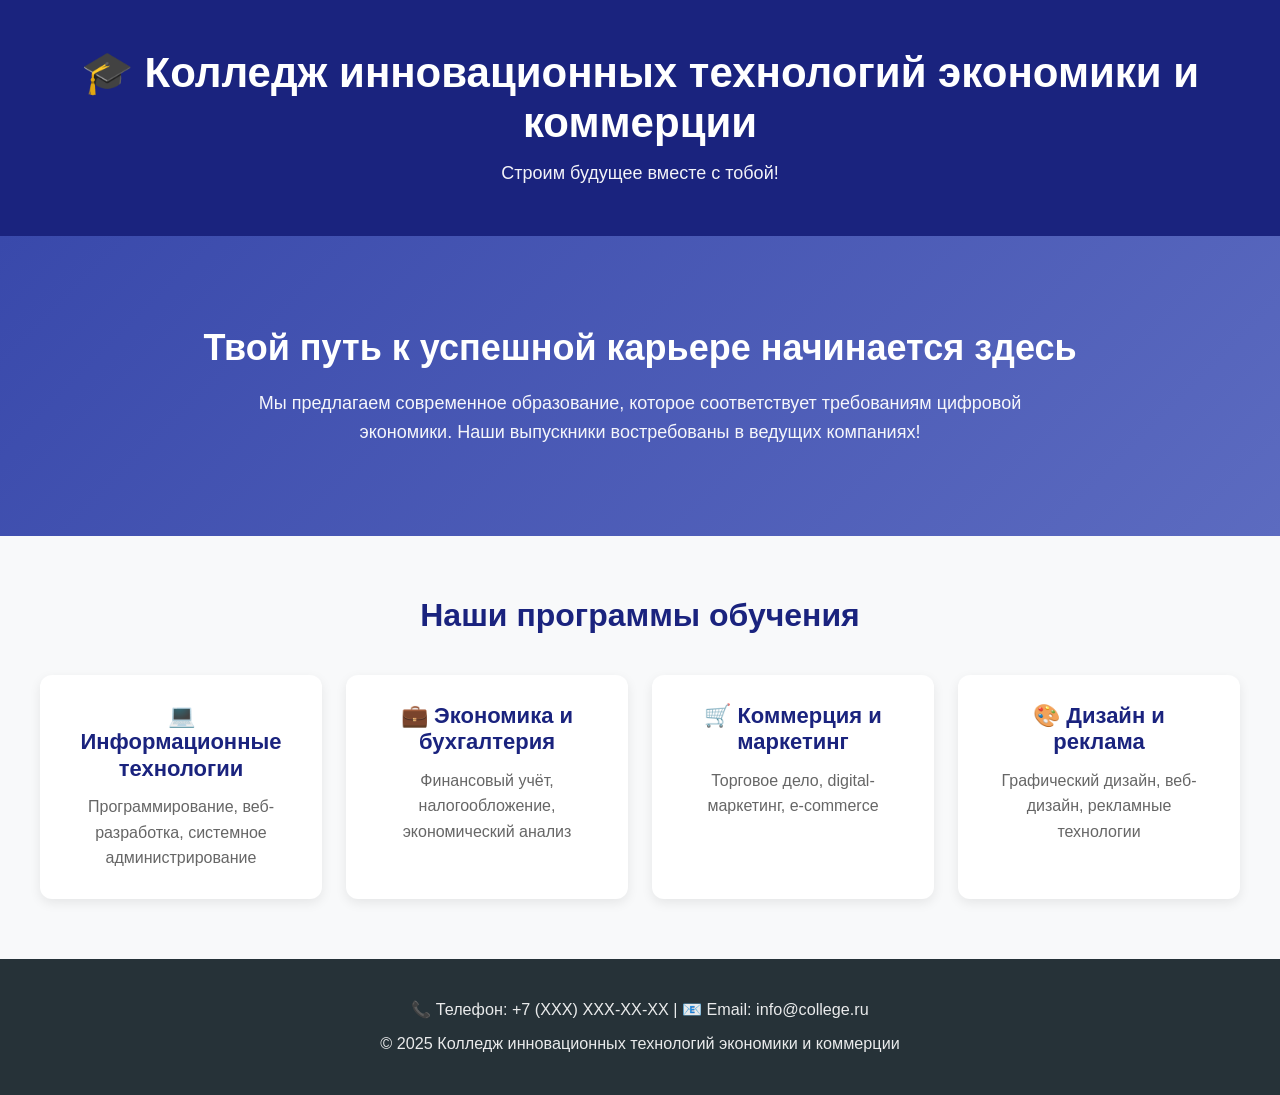
<file: index.html>
<!doctype html>
<html lang="ru">
    <head>
        <meta charset="UTF-8" />
        <meta name="viewport" content="width=device-width, initial-scale=1.0" />
        <title>Колледж инновационных технологий экономики и коммерции</title>
        <link rel="stylesheet" href="style.css" />
    </head>
    <body>
        <!-- Шапка сайта -->
        <header>
            <h1>🎓 Колледж инновационных технологий экономики и коммерции</h1>
            <p>Строим будущее вместе с тобой!</p>
        </header>

        <!-- Главный блок -->
        <div class="hero">
            <h2>Твой путь к успешной карьере начинается здесь</h2>
            <p>
                Мы предлагаем современное образование, которое соответствует
                требованиям цифровой экономики. Наши выпускники востребованы в
                ведущих компаниях!
            </p>
        </div>

        <!-- Программы обучения -->
        <section class="programs">
            <h2>Наши программы обучения</h2>
            <div class="cards">
                <div class="card">
                    <h3>💻 Информационные технологии</h3>
                    <p>
                        Программирование, веб-разработка, системное
                        администрирование
                    </p>
                </div>
                <div class="card">
                    <h3>💼 Экономика и бухгалтерия</h3>
                    <p>
                        Финансовый учёт, налогообложение, экономический анализ
                    </p>
                </div>
                <div class="card">
                    <h3>🛒 Коммерция и маркетинг</h3>
                    <p>Торговое дело, digital-маркетинг, e-commerce</p>
                </div>
                <div class="card">
                    <h3>🎨 Дизайн и реклама</h3>
                    <p>Графический дизайн, веб-дизайн, рекламные технологии</p>
                </div>
            </div>
        </section>

        <!-- Подвал -->
        <footer>
            <p>📞 Телефон: +7 (XXX) XXX-XX-XX | 📧 Email: info@college.ru</p>
            <p>
                © 2025 Колледж инновационных технологий экономики и коммерции
            </p>
        </footer>
    </body>
</html>
</file>
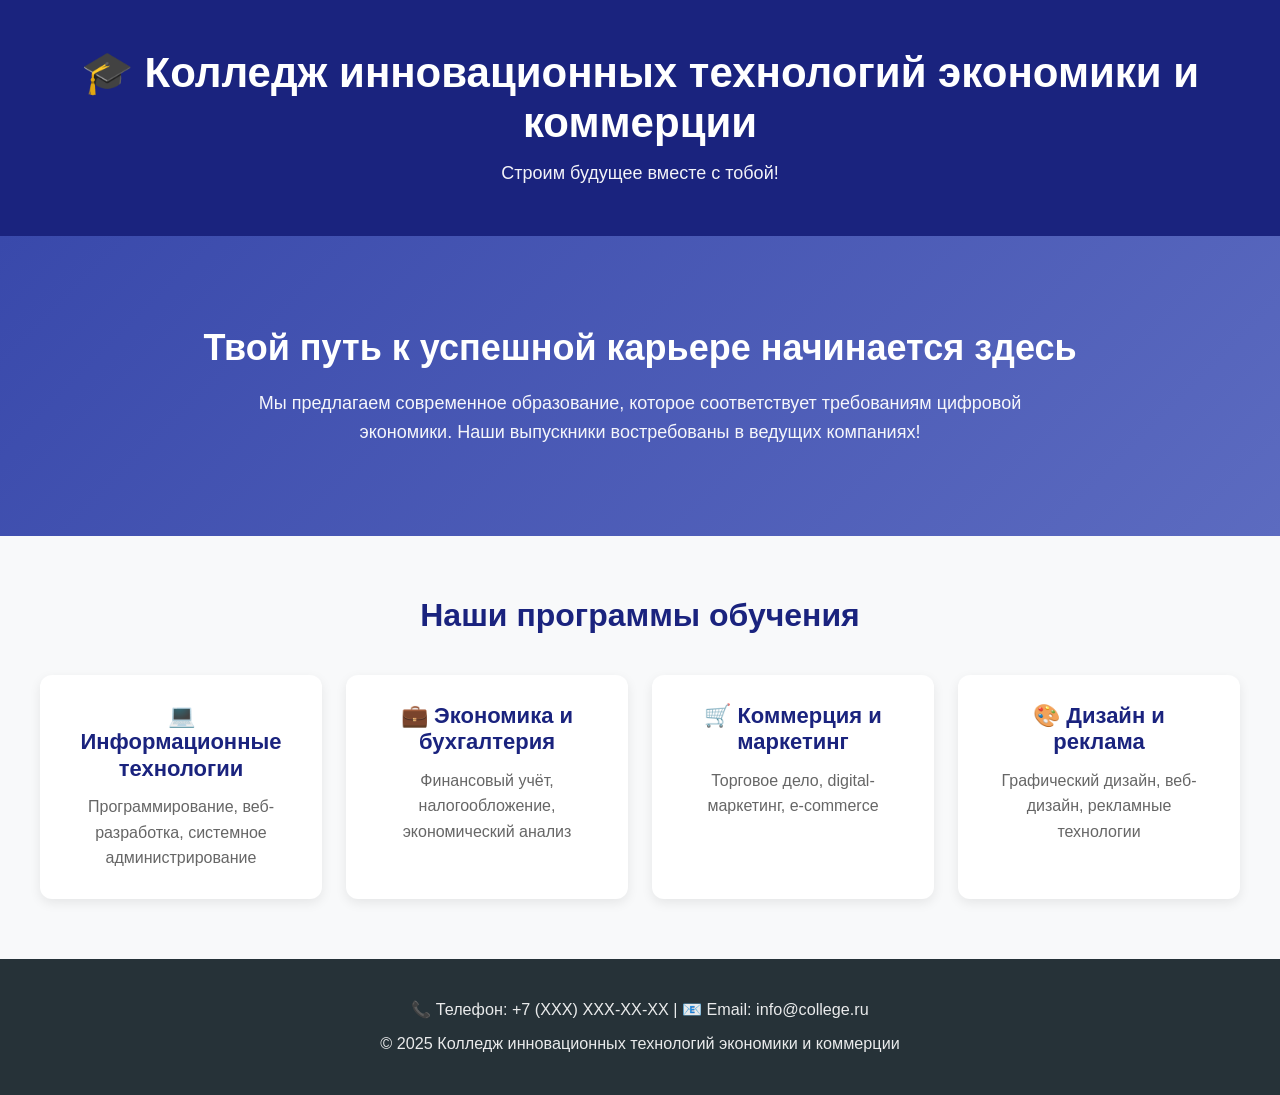
<file: index-done.html>
<!doctype html>
<html lang="ru">
    <head>
        <meta charset="UTF-8" />
        <meta name="viewport" content="width=device-width, initial-scale=1.0" />
        <title>Колледж инновационных технологий экономики и коммерции</title>
        <link rel="stylesheet" href="style-done.css" />
    </head>
    <body>
        <!-- Шапка сайта -->
        <header>
            <h1>🎓 Колледж инновационных технологий экономики и коммерции</h1>
            <p>Строим будущее вместе с тобой!</p>
        </header>

        <!-- Главный блок -->
        <div class="hero">
            <h2>Твой путь к успешной карьере начинается здесь</h2>
            <p>
                Мы предлагаем современное образование, которое соответствует
                требованиям цифровой экономики. Наши выпускники востребованы в
                ведущих компаниях!
            </p>
        </div>

        <!-- Программы обучения -->
        <section class="programs">
            <h2>Наши программы обучения</h2>
            <div class="cards">
                <div class="card">
                    <h3>💻 Информационные технологии</h3>
                    <p>
                        Программирование, веб-разработка, системное
                        администрирование
                    </p>
                </div>
                <div class="card">
                    <h3>💼 Экономика и бухгалтерия</h3>
                    <p>
                        Финансовый учёт, налогообложение, экономический анализ
                    </p>
                </div>
                <div class="card">
                    <h3>🛒 Коммерция и маркетинг</h3>
                    <p>Торговое дело, digital-маркетинг, e-commerce</p>
                </div>
                <div class="card">
                    <h3>🎨 Дизайн и реклама</h3>
                    <p>Графический дизайн, веб-дизайн, рекламные технологии</p>
                </div>
            </div>
        </section>

        <!-- Подвал -->
        <footer>
            <p>📞 Телефон: +7 (XXX) XXX-XX-XX | 📧 Email: info@college.ru</p>
            <p>
                © 2025 Колледж инновационных технологий экономики и коммерции
            </p>
        </footer>
    </body>
</html>
</file>
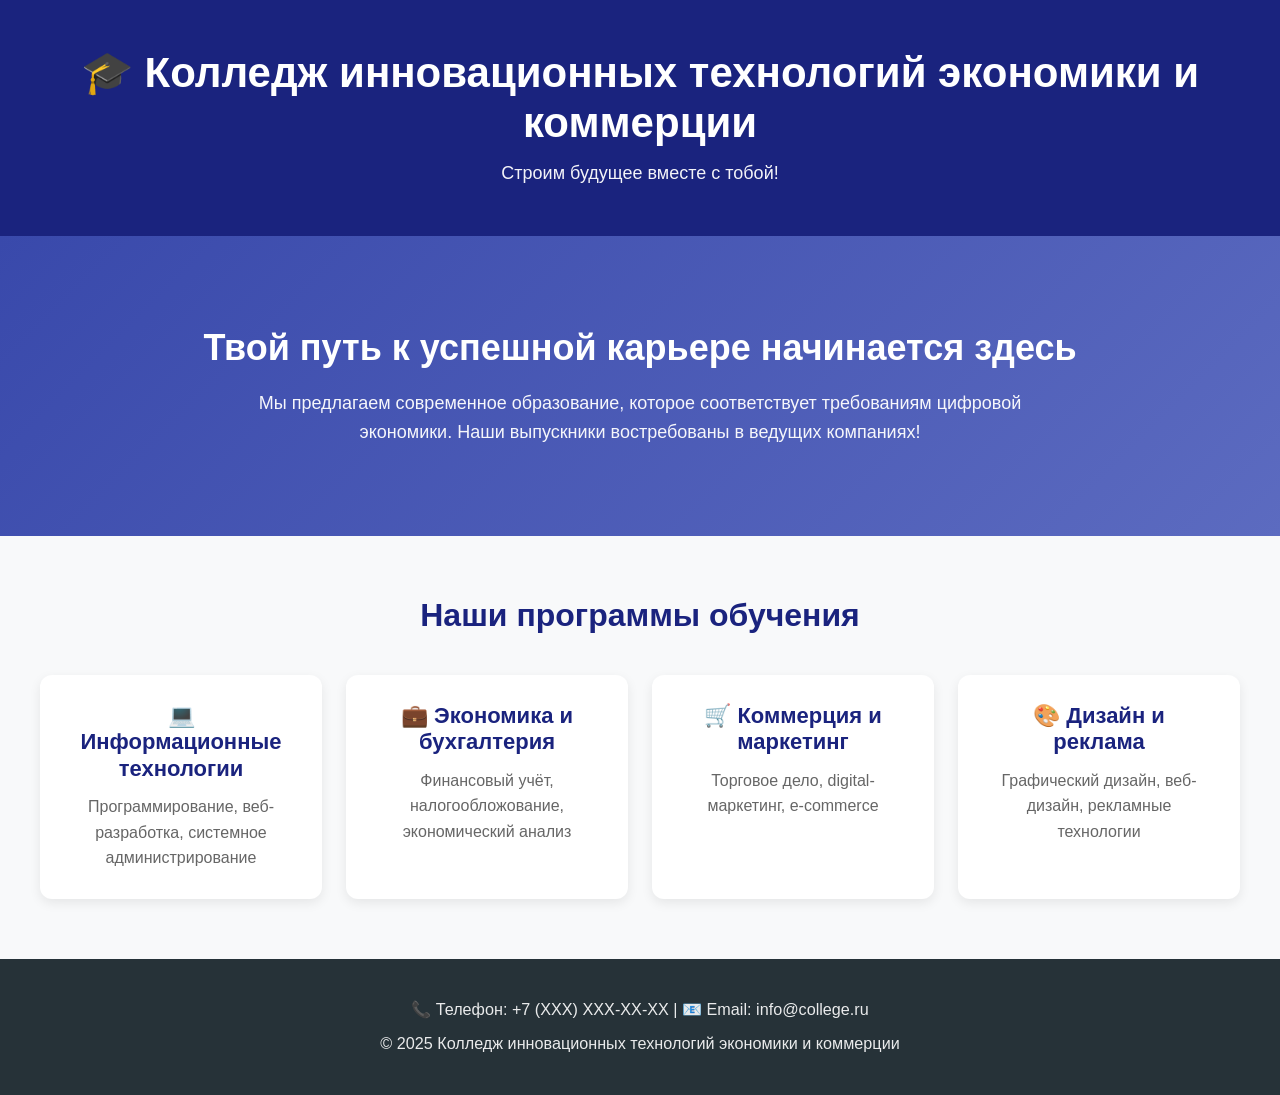
<file: index-start.html>
<!doctype html>
<html lang="ru">
    <head>
        <meta charset="UTF-8" />
        <meta name="viewport" content="width=device-width, initial-scale=1.0" />
        <title>Колледж инновационных технологий экономики и коммерции</title>
        <link rel="stylesheet" href="style.css" />
    </head>
    <body>
        <!-- Шапка сайта -->
        <header>
            <h1>🎓 Колледж инновационных технологий экономики и коммерции</h1>
            <p>Строим будущее вместе с тобой!</p>
        </header>

        <!-- Главный блок -->
        <div class="hero">
            <h2>Твой путь к успешной карьере начинается здесь</h2>
            <p>
                Мы предлагаем современное образование, которое соответствует
                требованиям цифровой экономики. Наши выпускники востребованы в
                ведущих компаниях!
            </p>
        </div>

        <!-- Программы обучения -->
        <section class="programs">
            <h2>Наши программы обучения</h2>
            <div class="cards">
                <div class="card">
                    <h3>💻 Информационные технологии</h3>
                    <p>
                        Программирование, веб-разработка, системное
                        администрирование
                    </p>
                </div>
                <div class="card">
                    <h3>💼 Экономика и бухгалтерия</h3>
                    <p>
                        Финансовый учёт, налогообложование, экономический анализ
                    </p>
                </div>
                <div class="card">
                    <h3>🛒 Коммерция и маркетинг</h3>
                    <p>Торговое дело, digital-маркетинг, e-commerce</p>
                </div>
                <div class="card">
                    <h3>🎨 Дизайн и реклама</h3>
                    <p>Графический дизайн, веб-дизайн, рекламные технологии</p>
                </div>
            </div>
        </section>

        <!-- Подвал -->
        <footer>
            <p>📞 Телефон: +7 (XXX) XXX-XX-XX | 📧 Email: info@college.ru</p>
            <p>
                © 2025 Колледж инновационных технологий экономики и коммерции
            </p>
        </footer>
    </body>
</html>
</file>
<file: style.css>
/* ============================================
           🎨 ЗДЕСЬ НАЧИНАЕТСЯ МАГИЯ CSS! 
           Меняйте значения переменных ниже!
           ============================================ */

:root {
    /* 🎨 ЦВЕТА ШАПКИ */
    --header-bg: #1a237e; /* Цвет фона шапки */
    --header-text: #ffffff; /* Цвет текста шапки */

    /* 🎨 ЦВЕТА ГЛАВНОГО БЛОКА */
    --hero-bg-start: #3949ab; /* Начальный цвет градиента */
    --hero-bg-end: #5c6bc0; /* Конечный цвет градиента */
    --hero-text: #ffffff; /* Цвет текста главного блока */

    /* 🎨 ЦВЕТА КАРТОЧЕК */
    --card-bg: #ffffff; /* Цвет фона карточек */
    --card-text: #666666; /* Цвет текста карточек */
    --card-title: #1a237e; /* Цвет заголовков карточек */
    --card-hover-bg: #f5f7ff; /* Цвет карточки при наведении */

    /* 🎨 ЦВЕТА ПОДВАЛА */
    --footer-bg: #263238; /* Цвет фона подвала */
    --footer-text: #ffffff; /* Цвет текста подвала */

    /* 🎨 ЦВЕТА ФОНА СЕКЦИЙ */
    --programs-bg: #f8f9fa; /* Цвет фона секции программ */
    --section-title: #1a237e; /* Цвет заголовка секции */

    /* 📝 ШРИФТЫ */
    --main-font: 'Segoe UI', Tahoma, Geneva, Verdana, sans-serif;
    --header-font: 'Segoe UI', Tahoma, Geneva, Verdana, sans-serif;

    /* 📏 РАЗМЕРЫ ТЕКСТА */
    --header-size: 42px; /* Размер главного заголовка */
    --hero-title-size: 36px; /* Размер заголовка hero */
    --section-title-size: 32px; /* Размер заголовка секции */
    --card-title-size: 22px; /* Размер заголовка карточки */
    --text-size: 18px; /* Размер обычного текста */
    --small-text-size: 16px; /* Размер мелкого текста */

    /* ✨ СКРУГЛЕНИЯ */
    --header-radius: 0px; /* Скругление шапки */
    --card-radius: 12px; /* Скругление карточек */
    --button-radius: 8px; /* Скругление кнопок */

    /* 🌑 ТЕНИ */
    --header-shadow: 0 2px 8px rgba(0, 0, 0, 0.1);
    --card-shadow: 0 4px 12px rgba(0, 0, 0, 0.08);
    --card-hover-shadow: 0 8px 24px rgba(0, 0, 0, 0.15);

    /* 📐 ОТСТУПЫ */
    --header-padding: 24px; /* Отступы шапки */
    --hero-padding: 60px; /* Отступы hero */
    --card-padding: 28px; /* Отступы карточек */
    --section-padding: 60px; /* Отступы секций */

    /* 📊 РАССТОЯНИЯ */
    --card-gap: 24px; /* Расстояние между карточками */
    --section-gap: 0px; /* Расстояние между секциями */

    /* 🎭 ПРОЗРАЧНОСТЬ */
    --header-opacity: 1; /* Прозрачность шапки */
    --card-opacity: 1; /* Прозрачность карточек */

    /* 🔤 ТОЛЩИНА ШРИФТА */
    --header-weight: 600; /* Толщина заголовков */
    --text-weight: 400; /* Толщина текста */

    /* 📏 ВЫСОТА СТРОКИ */
    --text-line-height: 1.6; /* Высота строки текста */
    --title-line-height: 1.2; /* Высота строки заголовков */
}

/* ============================================
           Дальше идёт основной код CSS
           Вы можете его не трогать :)
           ============================================ */

* {
    margin: 0;
    padding: 0;
    box-sizing: border-box;
}

body {
    font-family: var(--main-font);
    line-height: var(--text-line-height);
    font-weight: var(--text-weight);
    display: flex;
    flex-direction: column;
    min-height: 100vh;
}

/* Шапка сайта */
header {
    background-color: var(--header-bg);
    color: var(--header-text);
    padding: calc(var(--header-padding) * 2);
    text-align: center;
    box-shadow: var(--header-shadow);
    opacity: var(--header-opacity);
    border-radius: var(--header-radius);
}

header h1 {
    font-family: var(--header-font);
    font-size: var(--header-size);
    margin-bottom: 10px;
    font-weight: var(--header-weight);
    line-height: var(--title-line-height);
}

header p {
    font-size: var(--text-size);
    opacity: 0.95;
}

/* Главный блок */
.hero {
    background: linear-gradient(
        135deg,
        var(--hero-bg-start) 0%,
        var(--hero-bg-end) 100%
    );
    color: var(--hero-text);
    padding: calc(var(--hero-padding) * 1.5) var(--hero-padding);
    text-align: center;
    margin-bottom: var(--section-gap);
}

.hero h2 {
    font-family: var(--header-font);
    font-size: var(--hero-title-size);
    margin-bottom: 20px;
    font-weight: var(--header-weight);
    line-height: var(--title-line-height);
}

.hero p {
    font-size: var(--text-size);
    max-width: 800px;
    margin: 0 auto;
    line-height: var(--text-line-height);
    opacity: 0.95;
}

/* Секция с карточками */
.programs {
    padding: var(--section-padding) calc(var(--section-padding) / 3);
    background-color: var(--programs-bg);
    margin-bottom: var(--section-gap);
    flex-grow: 1;
}

.programs h2 {
    font-family: var(--header-font);
    text-align: center;
    font-size: var(--section-title-size);
    margin-bottom: calc(var(--section-padding) / 1.5);
    color: var(--section-title);
    font-weight: var(--header-weight);
    line-height: var(--title-line-height);
}

.cards {
    display: grid;
    grid-template-columns: repeat(auto-fit, minmax(280px, 1fr));
    gap: var(--card-gap);
    max-width: 1200px;
    margin: 0 auto;
}

.card {
    background-color: var(--card-bg);
    color: var(--card-text);
    padding: var(--card-padding);
    border-radius: var(--card-radius);
    box-shadow: var(--card-shadow);
    text-align: center;
    opacity: var(--card-opacity);
    transition: all 0.3s ease;
}

.card h3 {
    font-family: var(--header-font);
    font-size: var(--card-title-size);
    margin-bottom: 12px;
    color: var(--card-title);
    font-weight: var(--header-weight);
    line-height: var(--title-line-height);
}

.card p {
    font-size: var(--small-text-size);
    line-height: var(--text-line-height);
}

.card:hover {
    transform: translateY(-8px);
    box-shadow: var(--card-hover-shadow);
    background-color: var(--card-hover-bg);
}

/* Подвал */
footer {
    background-color: var(--footer-bg);
    color: var(--footer-text);
    padding: calc(var(--section-padding) / 2);
    text-align: center;
    margin-top: var(--section-gap);
}

footer p {
    font-size: calc(var(--text-size) * 0.9);
    margin: 8px 0;
    line-height: var(--text-line-height);
    opacity: 0.9;
}
</file>
<file: style-done.css>
/* ============================================
           🎨 ЗДЕСЬ НАЧИНАЕТСЯ МАГИЯ CSS! 
           Меняйте значения переменных ниже!
           ============================================ */

:root {
    /* 🎨 ЦВЕТА ШАПКИ */
    --header-bg: #1a237e; /* Цвет фона шапки */
    --header-text: #ffffff; /* Цвет текста шапки */

    /* 🎨 ЦВЕТА ГЛАВНОГО БЛОКА */
    --hero-bg-start: #3949ab; /* Начальный цвет градиента */
    --hero-bg-end: #5c6bc0; /* Конечный цвет градиента */
    --hero-text: #ffffff; /* Цвет текста главного блока */

    /* 🎨 ЦВЕТА КАРТОЧЕК */
    --card-bg: #ffffff; /* Цвет фона карточек */
    --card-text: #666666; /* Цвет текста карточек */
    --card-title: #1a237e; /* Цвет заголовков карточек */
    --card-hover-bg: #f5f7ff; /* Цвет карточки при наведении */

    /* 🎨 ЦВЕТА ПОДВАЛА */
    --footer-bg: #263238; /* Цвет фона подвала */
    --footer-text: #ffffff; /* Цвет текста подвала */

    /* 🎨 ЦВЕТА ФОНА СЕКЦИЙ */
    --programs-bg: #f8f9fa; /* Цвет фона секции программ */
    --section-title: #1a237e; /* Цвет заголовка секции */

    /* 📝 ШРИФТЫ */
    --main-font: 'Segoe UI', Tahoma, Geneva, Verdana, sans-serif;
    --header-font: 'Segoe UI', Tahoma, Geneva, Verdana, sans-serif;

    /* 📏 РАЗМЕРЫ ТЕКСТА */
    --header-size: 42px; /* Размер главного заголовка */
    --hero-title-size: 36px; /* Размер заголовка hero */
    --section-title-size: 32px; /* Размер заголовка секции */
    --card-title-size: 22px; /* Размер заголовка карточки */
    --text-size: 18px; /* Размер обычного текста */
    --small-text-size: 16px; /* Размер мелкого текста */

    /* ✨ СКРУГЛЕНИЯ */
    --header-radius: 0px; /* Скругление шапки */
    --card-radius: 12px; /* Скругление карточек */
    --button-radius: 8px; /* Скругление кнопок */

    /* 🌑 ТЕНИ */
    --header-shadow: 0 2px 8px rgba(0, 0, 0, 0.1);
    --card-shadow: 0 4px 12px rgba(0, 0, 0, 0.08);
    --card-hover-shadow: 0 8px 24px rgba(0, 0, 0, 0.15);

    /* 📐 ОТСТУПЫ */
    --header-padding: 24px; /* Отступы шапки */
    --hero-padding: 60px; /* Отступы hero */
    --card-padding: 28px; /* Отступы карточек */
    --section-padding: 60px; /* Отступы секций */

    /* 📊 РАССТОЯНИЯ */
    --card-gap: 24px; /* Расстояние между карточками */
    --section-gap: 0px; /* Расстояние между секциями */

    /* 🎭 ПРОЗРАЧНОСТЬ */
    --header-opacity: 1; /* Прозрачность шапки */
    --card-opacity: 1; /* Прозрачность карточек */

    /* 🔤 ТОЛЩИНА ШРИФТА */
    --header-weight: 600; /* Толщина заголовков */
    --text-weight: 400; /* Толщина текста */

    /* 📏 ВЫСОТА СТРОКИ */
    --text-line-height: 1.6; /* Высота строки текста */
    --title-line-height: 1.2; /* Высота строки заголовков */
}

/* ============================================
           Дальше идёт основной код CSS
           Вы можете его не трогать :)
           ============================================ */

* {
    margin: 0;
    padding: 0;
    box-sizing: border-box;
}

body {
    font-family: var(--main-font);
    line-height: var(--text-line-height);
    font-weight: var(--text-weight);
    display: flex;
    flex-direction: column;
    min-height: 100vh;
}

/* Шапка сайта */
header {
    background-color: var(--header-bg);
    color: var(--header-text);
    padding: calc(var(--header-padding) * 2);
    text-align: center;
    box-shadow: var(--header-shadow);
    opacity: var(--header-opacity);
    border-radius: var(--header-radius);
}

header h1 {
    font-family: var(--header-font);
    font-size: var(--header-size);
    margin-bottom: 10px;
    font-weight: var(--header-weight);
    line-height: var(--title-line-height);
}

header p {
    font-size: var(--text-size);
    opacity: 0.95;
}

/* Главный блок */
.hero {
    background: linear-gradient(
        135deg,
        var(--hero-bg-start) 0%,
        var(--hero-bg-end) 100%
    );
    color: var(--hero-text);
    padding: calc(var(--hero-padding) * 1.5) var(--hero-padding);
    text-align: center;
    margin-bottom: var(--section-gap);
}

.hero h2 {
    font-family: var(--header-font);
    font-size: var(--hero-title-size);
    margin-bottom: 20px;
    font-weight: var(--header-weight);
    line-height: var(--title-line-height);
}

.hero p {
    font-size: var(--text-size);
    max-width: 800px;
    margin: 0 auto;
    line-height: var(--text-line-height);
    opacity: 0.95;
}

/* Секция с карточками */
.programs {
    padding: var(--section-padding) calc(var(--section-padding) / 3);
    background-color: var(--programs-bg);
    margin-bottom: var(--section-gap);
    flex-grow: 1;
}

.programs h2 {
    font-family: var(--header-font);
    text-align: center;
    font-size: var(--section-title-size);
    margin-bottom: calc(var(--section-padding) / 1.5);
    color: var(--section-title);
    font-weight: var(--header-weight);
    line-height: var(--title-line-height);
}

.cards {
    display: grid;
    grid-template-columns: repeat(auto-fit, minmax(280px, 1fr));
    gap: var(--card-gap);
    max-width: 1200px;
    margin: 0 auto;
}

.card {
    background-color: var(--card-bg);
    color: var(--card-text);
    padding: var(--card-padding);
    border-radius: var(--card-radius);
    box-shadow: var(--card-shadow);
    text-align: center;
    opacity: var(--card-opacity);
    transition: all 0.3s ease;
}

.card h3 {
    font-family: var(--header-font);
    font-size: var(--card-title-size);
    margin-bottom: 12px;
    color: var(--card-title);
    font-weight: var(--header-weight);
    line-height: var(--title-line-height);
}

.card p {
    font-size: var(--small-text-size);
    line-height: var(--text-line-height);
}

.card:hover {
    transform: translateY(-8px);
    box-shadow: var(--card-hover-shadow);
    background-color: var(--card-hover-bg);
}

/* Подвал */
footer {
    background-color: var(--footer-bg);
    color: var(--footer-text);
    padding: calc(var(--section-padding) / 2);
    text-align: center;
    margin-top: var(--section-gap);
}

footer p {
    font-size: calc(var(--text-size) * 0.9);
    margin: 8px 0;
    line-height: var(--text-line-height);
    opacity: 0.9;
}
</file>
